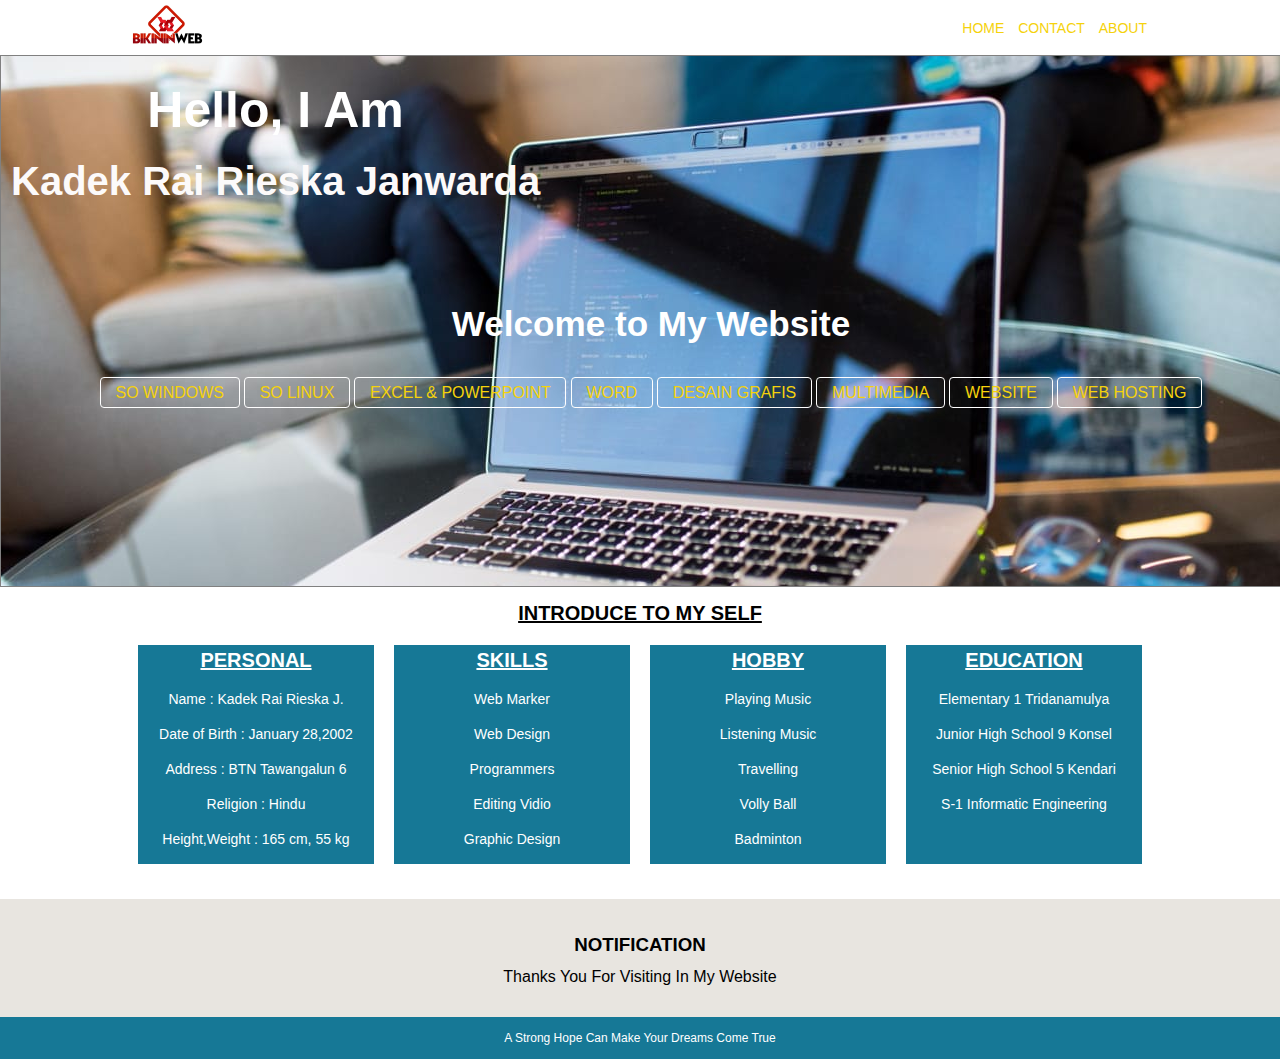
<file: index.html>
<!DOCTYPE html>
<!-- saved from url=(0116)file:///C:/Users/icpc/Downloads/Compressed/Praktikum-web-HTML-CSS--master/Praktikum-web-HTML-CSS--master/index.html# -->
<html lang="en"><head><meta http-equiv="Content-Type" content="text/html; charset=UTF-8">
    <meta charset="UTF-8">
    <meta name="viewport" content="width=device-width, initial-scale=1.0">
    <meta http-equiv="X-UA-Compatible" content="ie=edge">
    <title>Praktikum Aplikasi Komputer 2019</title>
<link rel="stylesheet" href="style.css">
</head>

<body>

    <!-- Navbar -->
    <div class="navbar-container">
        <div class="navbar-body">
            <img src="logo.jpeg" alt="" class="navbar-brand" width="80">
            <ul class="navbar-menu">
                <a href="./Praktikum Aplikasi Komputer 2019_files/Praktikum Aplikasi Komputer 2019.html"></a>
                    <li class="navbar-item navbar-links">Home</li>
                </a>
                <a href="contact.html">
                    <li class="navbar-item navbar-links">Contact</li>
                </a>
                <li class="navbar-item navbar-links">About</li>
            </ul>
        </div>
    </div>

    <!-- Banner -->
    <div class="banner-container">
        <div class="banner-body">
            <div class="banner-color">
                <div class="banner-title">
                    <h1>Hello, I Am</h1>
                    <h2>Kadek Rai Rieska Janwarda</h2>
                </div>
                <div class="Service-h3">
                <h3>Welcome to My Website</h3>
                </div>
                <div class="Service-span">
                    <a href="SO Windows.html">
                            <span><li class="navbar-item navbar-links">SO Windows</li></span>
                    </a>
            
            <a href="SO Linux.html">
                <span><li class="navbar-item navbar-links">SO Linux</li></span>
            </a>
                
            <a href="Excel & PowerPoint.html">
                <span><li class="navbar-item navbar-links">Excel & PowerPoint</li></span>
            </a>

            <a href="Word.html">
                <span><li class="navbar-item navbar-links">Word</li></span>
            </a>

            <a href="desaingrafis.html">
                <span><li class="navbar-item navbar-links">Desain Grafis</li></span>
            </a>

            <a href="multimedia.html">
                <span><li class="navbar-item navbar-links">Multimedia</li></span>
            </a>

            <a href="website.html">
                <span><li class="navbar-item navbar-links">Website</li></span>
            </a>

            <a href="web hosting.html">
                <span><li class="navbar-item navbar-links">Web Hosting</li></span>
            </a>

                </div>
            </div>
        </div>
    </div>

    <!-- Our Service -->
    <section class="service-container">
        <p style="font-size:20px; text-transform: uppercase; padding:0px; margin:0px"><b><u>Introduce To My Self</u></b></p>
        <div class="service-body">
            <div class="service-box">
                <h3 class="title"><u>Personal</u></h3>
                <p>Name : Kadek Rai Rieska J.</p>
                <p>Date of Birth : January 28,2002 </p>
                <p>Address : BTN Tawangalun 6</p>
                <p>Religion : Hindu</p>
                <p>Height,Weight : 165 cm, 55 kg</p>
            </div>
            <div class="service-box">
                <h3 class="title"><u>Skills</u></h3>
                <p>Web Marker</p>
                <p>Web Design</p>
                <p>Programmers</p>
                <p>Editing Vidio</p>
                <p>Graphic Design</p>
            </div>
            <div class="service-box">
                <h3 class="title"><u>Hobby</u></h3>
                <p>Playing Music</p>
                <p>Listening Music</p>
                <p>Travelling</p>
                <p>Volly Ball</p>
                <p>Badminton</p>
            </div>
            <div class="service-box">
                <h3 class="title"><u>Education</u></h3>
                <p>Elementary 1 Tridanamulya</p>
                <p>Junior High School 9 Konsel</p>
                <p>Senior High School 5 Kendari</p>
                <p>S-1 Informatic Engineering</p>
            </div>
        </div>
    </section>

    <!-- Footer -->
    <div class="footer-container">
        <div class="footer-body">
            <div class="footer-info">
                <h3 style="text-transform: uppercase; margin-bottom: 12px;">Notification</h3>
                <p style="margin:0; padding:0;">Thanks You For Visiting In My Website</p>
        </div>
    </div>
    <div class="footer-container end">
        A Strong Hope Can Make Your Dreams Come True
    </div>
    <!-- <span>TEsting</span> -->



</body></html>
</file>
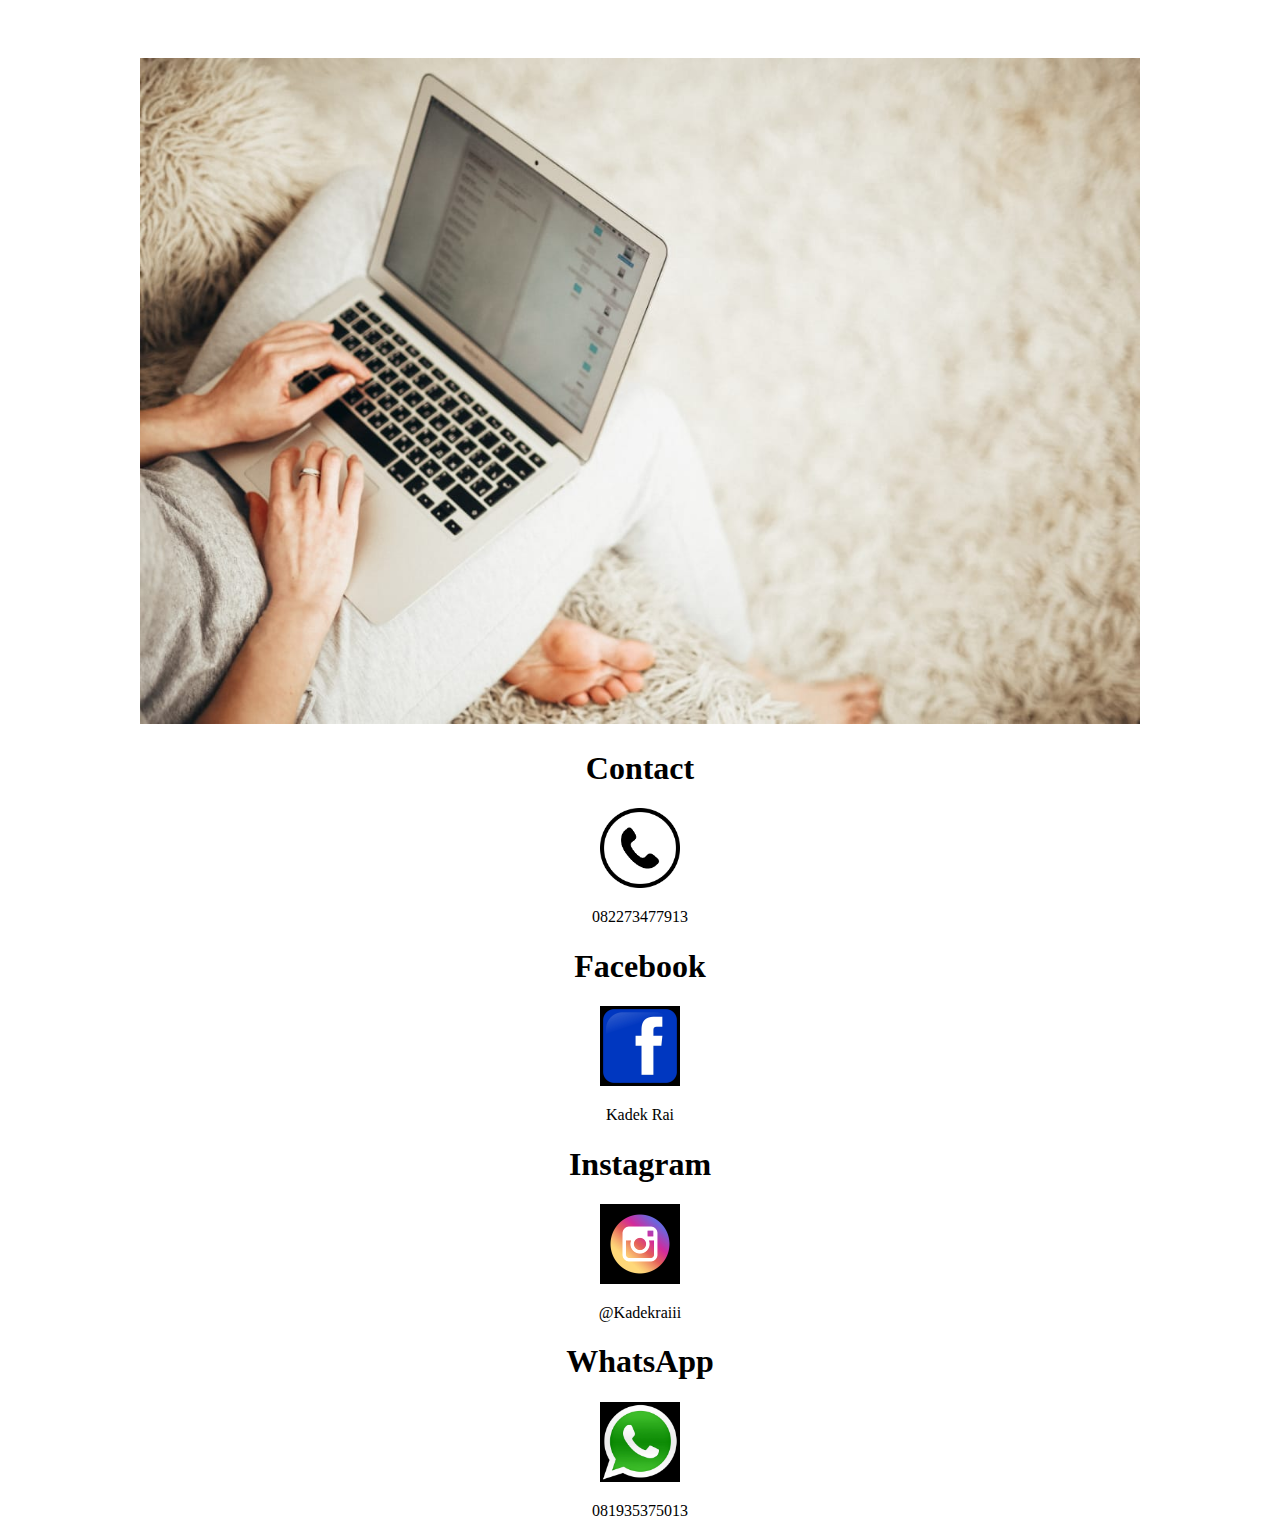
<file: contact.html>
<!DOCTYPE html>
<html lang="en">

<head>
    <meta charset="UTF-8">
    <meta name="viewport" content="width=device-width, initial-scale=1.0">
    <meta http-equiv="X-UA-Compatible" content="ie=edge">
    <title>Document</title>
</head>

<body style="text-align: center; padding-top:50px">
    <img src="belakang.jpeg"" class="navbar-brand" width="1000px">
    <h1>Contact</h1>
    <img src="contact-png-icon-0.jpg"" class="navbar-brand" width="80">
    <p>082273477913</p>
    <h1>Facebook</h1>
    <img src="facebook.jpeg" alt="" class="navbar-brand" width="80">
    <p>Kadek Rai</p>
    <h1>Instagram</h1>
    <img src="instalogo.jpeg" alt="" class="navbar-brand" width="80">
    <p>@Kadekraiii</p>
    <h1>WhatsApp</h1>
    <img src="whatsapp.jpeg" alt="" class="navbar-brand" width="80">
    <p>081935375013</p>
</body>

</html>
</file>
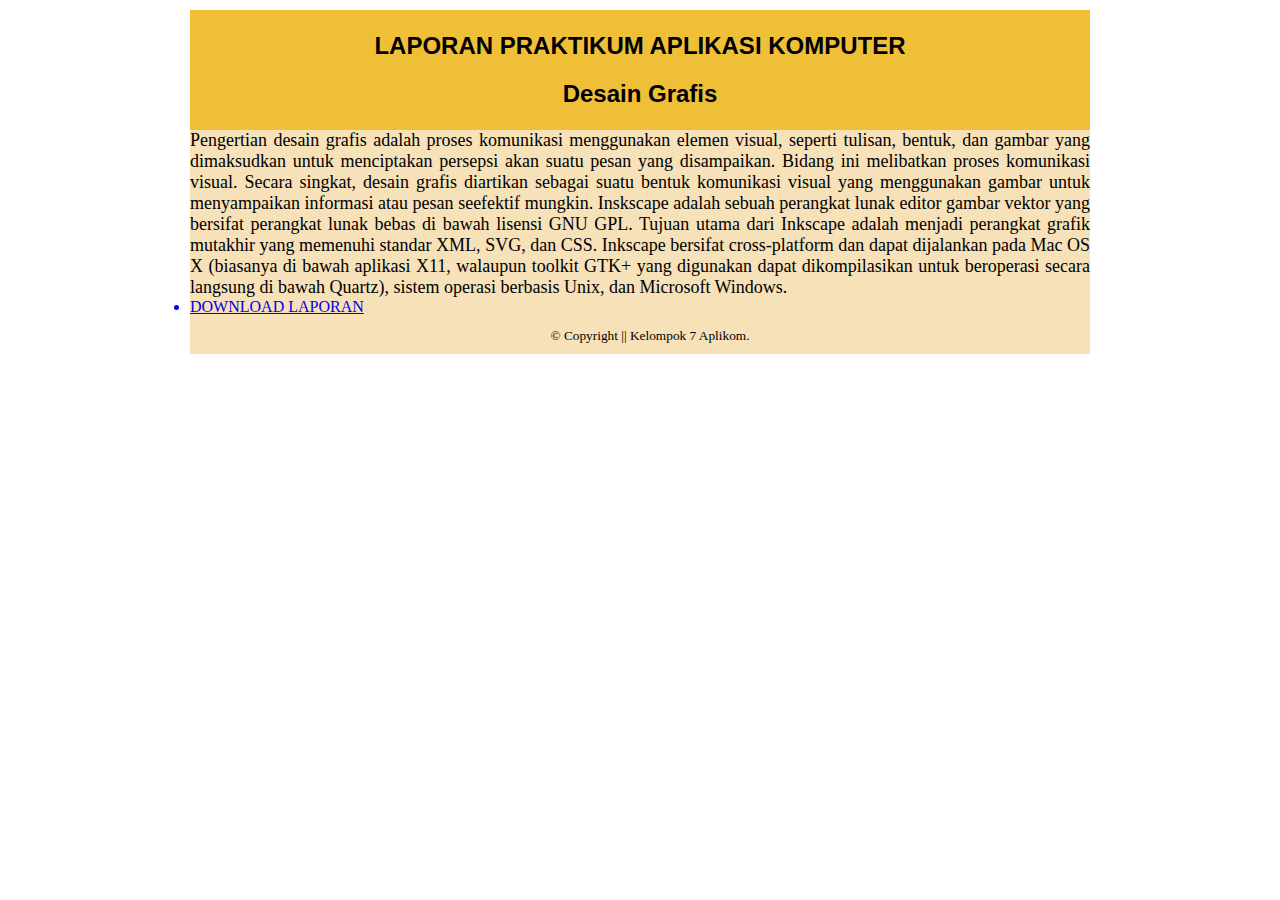
<file: desaingrafis.html>
<!DOCTYPE html>
<html>
<head>
    <title>Responsi Website</title>
    <link rel="stylesheet" type="text/css" href="SO Windows.css">
</head>
<body>
    <div class="wrap">
        <div class="header">
            <center><h2>LAPORAN PRAKTIKUM APLIKASI KOMPUTER</h2></center>        
            <center><h2>Desain Grafis</h2></center>
    </div>
        <div class="rai">	
           <div class="font"<p>Pengertian desain grafis adalah proses komunikasi menggunakan elemen visual, seperti tulisan, bentuk, dan gambar yang dimaksudkan untuk menciptakan persepsi akan suatu pesan yang disampaikan. Bidang ini melibatkan proses komunikasi visual. Secara singkat, desain grafis diartikan sebagai suatu bentuk komunikasi visual yang menggunakan gambar untuk menyampaikan informasi atau pesan seefektif mungkin.
                Inskscape adalah sebuah perangkat lunak editor gambar vektor yang bersifat perangkat lunak bebas di bawah lisensi GNU GPL. Tujuan utama dari Inkscape adalah menjadi perangkat grafik mutakhir yang memenuhi standar XML, SVG, dan CSS. Inkscape bersifat cross-platform dan dapat dijalankan pada Mac OS X (biasanya di bawah aplikasi X11, walaupun toolkit GTK+ yang digunakan dapat dikompilasikan untuk beroperasi secara langsung di bawah Quartz), sistem operasi berbasis Unix, dan Microsoft Windows. 
                
           </p1>
        </div>
           
    </div>	
    <a href="https://drive.google.com/open?id=1yJPKRQkki7Ssg8uXDm3KmHmmb85GBxIm">
        <span><li class="navbar-item navbar-links">DOWNLOAD LAPORAN</li></span>
    </a>
       
        
        <div class="clear"></div>
        <div class="footer">
                <center><small>&copy; Copyright || Kelompok 7 Aplikom.</small></center>
        </div>
    </div>
</body>
</html>
</file>
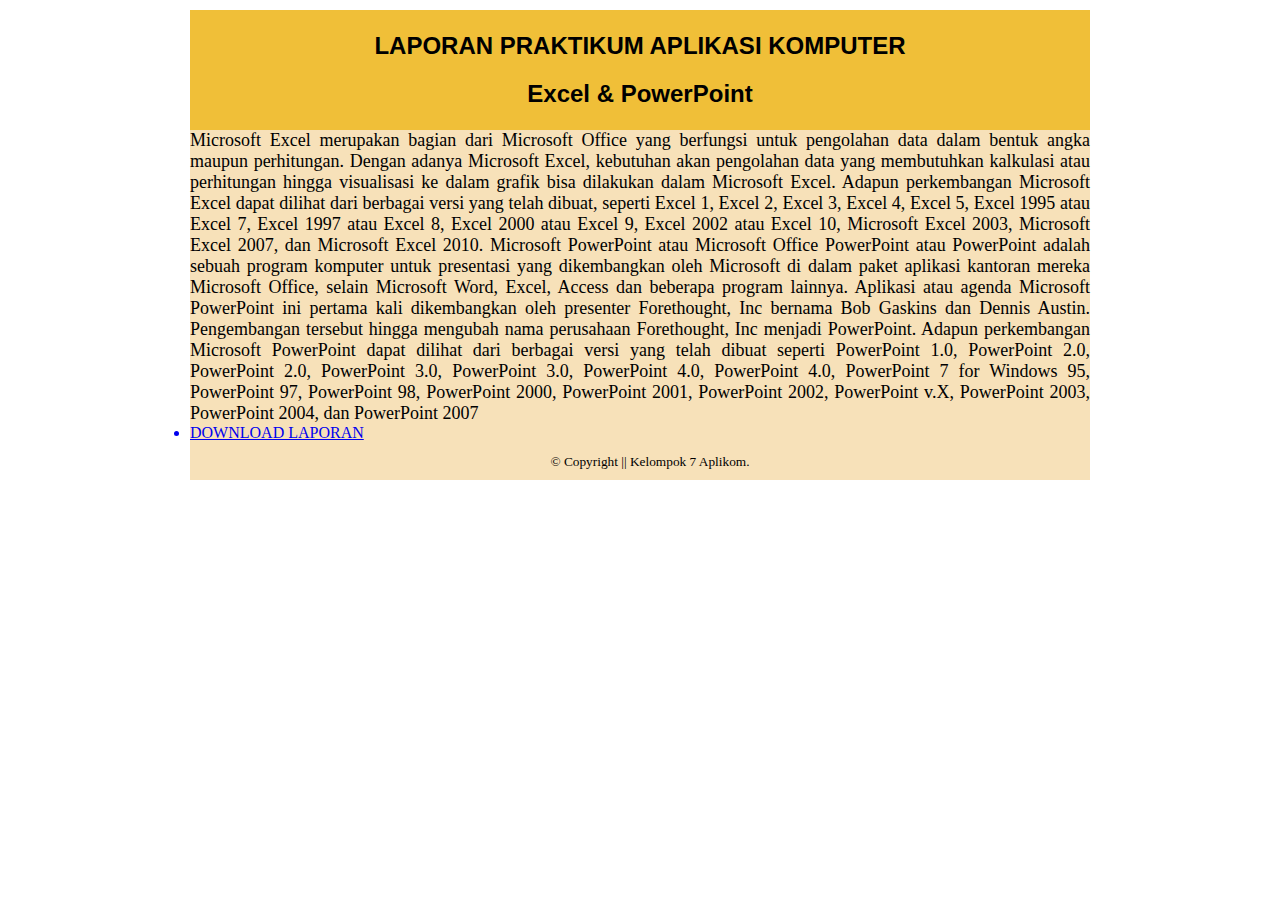
<file: Excel & PowerPoint.html>
<!DOCTYPE html>
<html>
<head>
    <title>Responsi Website</title>
    <link rel="stylesheet" type="text/css" href="SO Windows.css">
</head>
<body>
    <div class="wrap">
        <div class="header">
            <center><h2>LAPORAN PRAKTIKUM APLIKASI KOMPUTER</h2></center>        
            <center><h2>Excel & PowerPoint</h2></center>
    </div>
        <div class="rai">	
           <div class="font"<p>Microsoft Excel merupakan bagian dari Microsoft Office yang berfungsi untuk pengolahan data dalam bentuk angka maupun perhitungan. Dengan adanya Microsoft Excel, kebutuhan akan pengolahan data yang membutuhkan kalkulasi atau perhitungan hingga visualisasi ke dalam grafik bisa dilakukan dalam Microsoft Excel. Adapun perkembangan Microsoft Excel dapat dilihat dari berbagai versi yang telah dibuat, seperti Excel 1, Excel 2, Excel 3, Excel 4, Excel 5, Excel 1995 atau Excel 7, Excel 1997 atau Excel 8, Excel 2000 atau Excel 9, Excel 2002 atau Excel 10, Microsoft Excel 2003, Microsoft Excel 2007, dan Microsoft Excel 2010.
                Microsoft PowerPoint atau Microsoft Office PowerPoint atau PowerPoint adalah sebuah program komputer untuk presentasi yang dikembangkan oleh Microsoft di dalam paket aplikasi kantoran mereka Microsoft Office, selain Microsoft Word, Excel, Access dan beberapa program lainnya. Aplikasi atau agenda Microsoft PowerPoint ini pertama kali dikembangkan oleh presenter Forethought, Inc bernama Bob Gaskins dan Dennis Austin. Pengembangan tersebut hingga mengubah nama perusahaan Forethought, Inc menjadi PowerPoint. Adapun perkembangan Microsoft PowerPoint dapat dilihat dari berbagai versi yang telah dibuat seperti PowerPoint 1.0, PowerPoint 2.0, PowerPoint 2.0, PowerPoint 3.0, PowerPoint 3.0, PowerPoint 4.0, PowerPoint 4.0, PowerPoint 7 for Windows 95, PowerPoint 97, PowerPoint 98, PowerPoint 2000, PowerPoint 2001, PowerPoint 2002, PowerPoint v.X, PowerPoint 2003, PowerPoint 2004, dan PowerPoint 2007

           </p1>
        </div>
           
    </div>	
    <a href="https://drive.google.com/open?id=1WfZYQJUCVgZbwGVj9xqLRB8S4WjCoz8B">
        <span><li class="navbar-item navbar-links">DOWNLOAD LAPORAN</li></span>
    </a>
       
        
        <div class="clear"></div>
        <div class="footer">
                <center><small>&copy; Copyright || Kelompok 7 Aplikom.</small></center>
        </div>
    </div>
</body>
</html>
</file>
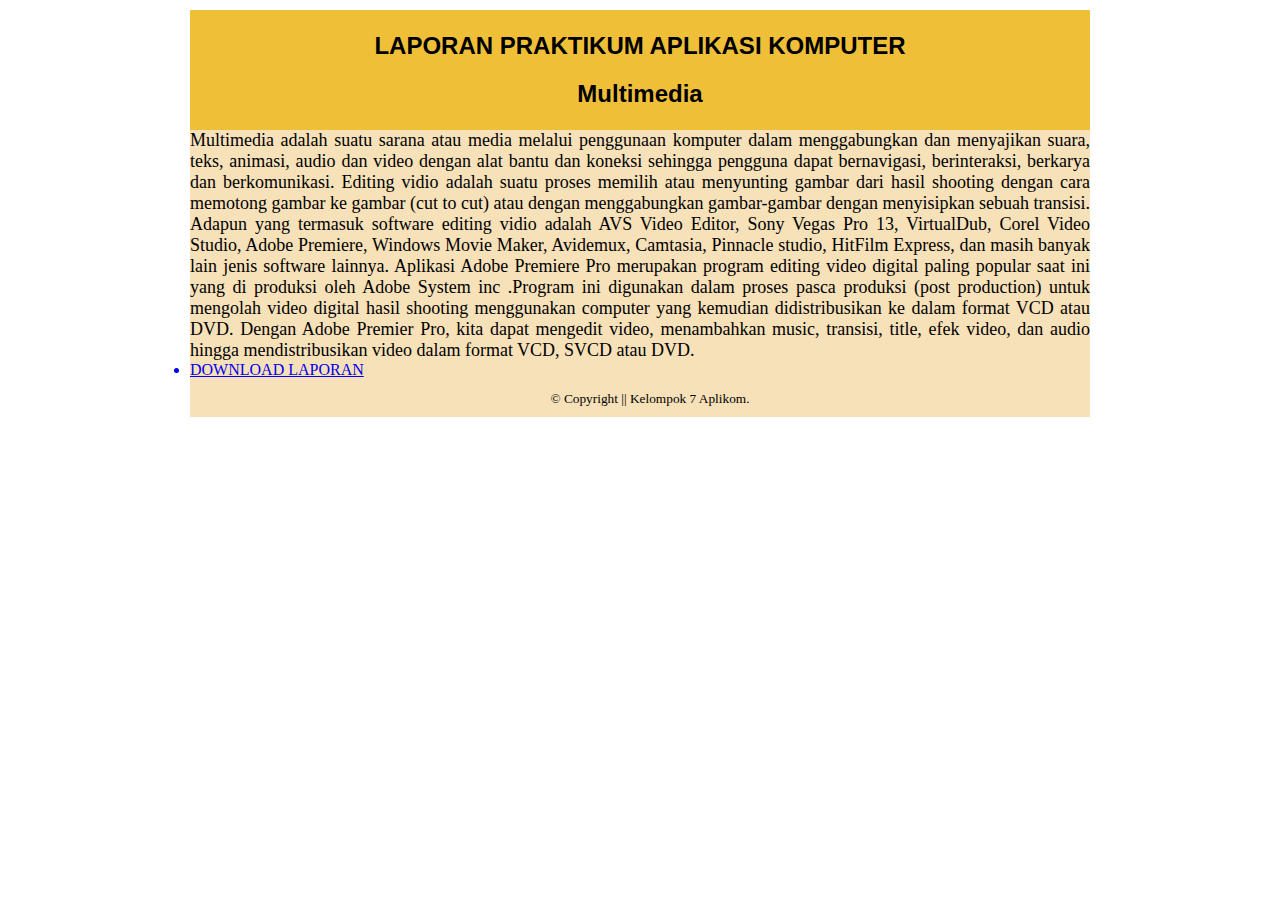
<file: multimedia.html>
<!DOCTYPE html>
<html>
<head>
    <title>Responsi Website</title>
    <link rel="stylesheet" type="text/css" href="SO Windows.css">
</head>
<body>
    <div class="wrap">
        <div class="header">
            <center><h2>LAPORAN PRAKTIKUM APLIKASI KOMPUTER</h2></center>        
            <center><h2>Multimedia</h2></center>
    </div>
        <div class="rai">	
           <div class="font"<p>Multimedia adalah suatu sarana atau media melalui penggunaan komputer dalam menggabungkan dan menyajikan suara, teks, animasi, audio dan video dengan alat bantu dan koneksi sehingga pengguna dapat bernavigasi, berinteraksi, berkarya dan berkomunikasi. Editing vidio adalah suatu proses memilih atau menyunting gambar dari hasil shooting dengan cara memotong gambar ke gambar (cut to cut) atau dengan menggabungkan gambar-gambar dengan menyisipkan sebuah transisi. Adapun yang termasuk software editing vidio adalah AVS Video Editor, Sony Vegas Pro 13, VirtualDub, Corel Video Studio, Adobe Premiere, Windows Movie Maker, Avidemux, Camtasia, Pinnacle studio, HitFilm Express, dan masih banyak lain jenis software lainnya. 
                Aplikasi Adobe Premiere Pro merupakan program editing video digital paling popular saat ini yang di produksi oleh Adobe System inc .Program ini digunakan dalam proses pasca produksi (post production) untuk mengolah video digital hasil shooting menggunakan computer yang kemudian didistribusikan ke dalam format VCD atau DVD. Dengan Adobe Premier Pro, kita dapat mengedit video, menambahkan music, transisi, title, efek video, dan audio hingga mendistribusikan video dalam format VCD, SVCD atau DVD.
                
                
           </p1>
        </div>
           
    </div>	
    <a href="https://drive.google.com/open?id=18sEiUeAO2yujA6poSDZonR_wbbUqxsXE">
        <span><li class="navbar-item navbar-links">DOWNLOAD LAPORAN</li></span>
    </a>
       
        
        <div class="clear"></div>
        <div class="footer">
                <center><small>&copy; Copyright || Kelompok 7 Aplikom.</small></center>
        </div>
    </div>
</body>
</html>
</file>
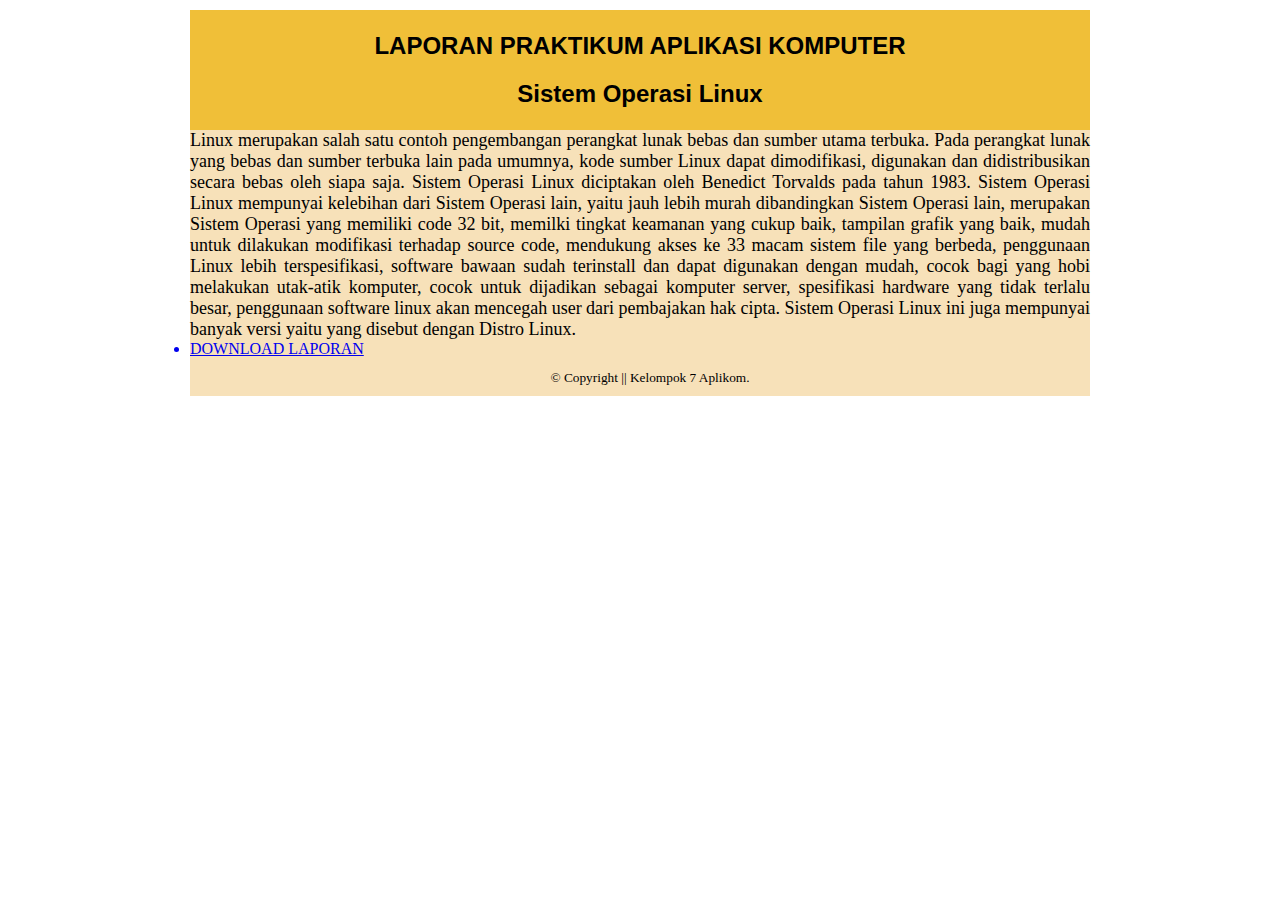
<file: SO Linux copy.html>
<!DOCTYPE html>
<html>
<head>
    <title>Responsi Website</title>
    <link rel="stylesheet" type="text/css" href="SO Windows.css">
</head>
<body>
    <div class="wrap">
        <div class="header">
            <center><h2>LAPORAN PRAKTIKUM APLIKASI KOMPUTER</h2></center>        
            <center><h2>Sistem Operasi Linux</h2></center>
    </div>
        <div class="rai">	
           <div class="font"<p>Linux merupakan salah satu contoh pengembangan perangkat lunak bebas dan sumber utama terbuka. Pada perangkat lunak yang bebas dan sumber terbuka lain pada umumnya, kode sumber Linux dapat dimodifikasi, digunakan dan didistribusikan secara bebas oleh siapa saja. Sistem Operasi Linux diciptakan oleh Benedict Torvalds pada tahun 1983. Sistem Operasi Linux mempunyai kelebihan dari Sistem Operasi lain, yaitu jauh lebih murah dibandingkan Sistem Operasi lain, merupakan Sistem Operasi yang memiliki code 32 bit, memilki tingkat keamanan yang cukup baik, tampilan grafik yang baik, mudah untuk dilakukan modifikasi terhadap source code, mendukung akses ke 33 macam sistem file yang berbeda, penggunaan Linux lebih terspesifikasi, software bawaan sudah terinstall dan dapat digunakan dengan mudah, cocok bagi yang hobi melakukan utak-atik komputer, cocok untuk dijadikan sebagai komputer server, spesifikasi hardware yang tidak terlalu besar, penggunaan software linux akan mencegah user dari pembajakan hak cipta. Sistem Operasi Linux ini juga mempunyai banyak versi yaitu yang disebut dengan Distro Linux.
           </p1></div>
           
    </div>	
    <a href="https://drive.google.com/open?id=11E8OG_5wx_UvjPUaf2MH5mFEZwg8ZXOf">
        <span><li class="navbar-item navbar-links">DOWNLOAD LAPORAN</li></span>
    </a>
       
        
        <div class="clear"></div>
        <div class="footer">
                <center><small>&copy; Copyright || Kelompok 7 Aplikom.</small></center>
        </div>
    </div>
</body>
</html>
</file>
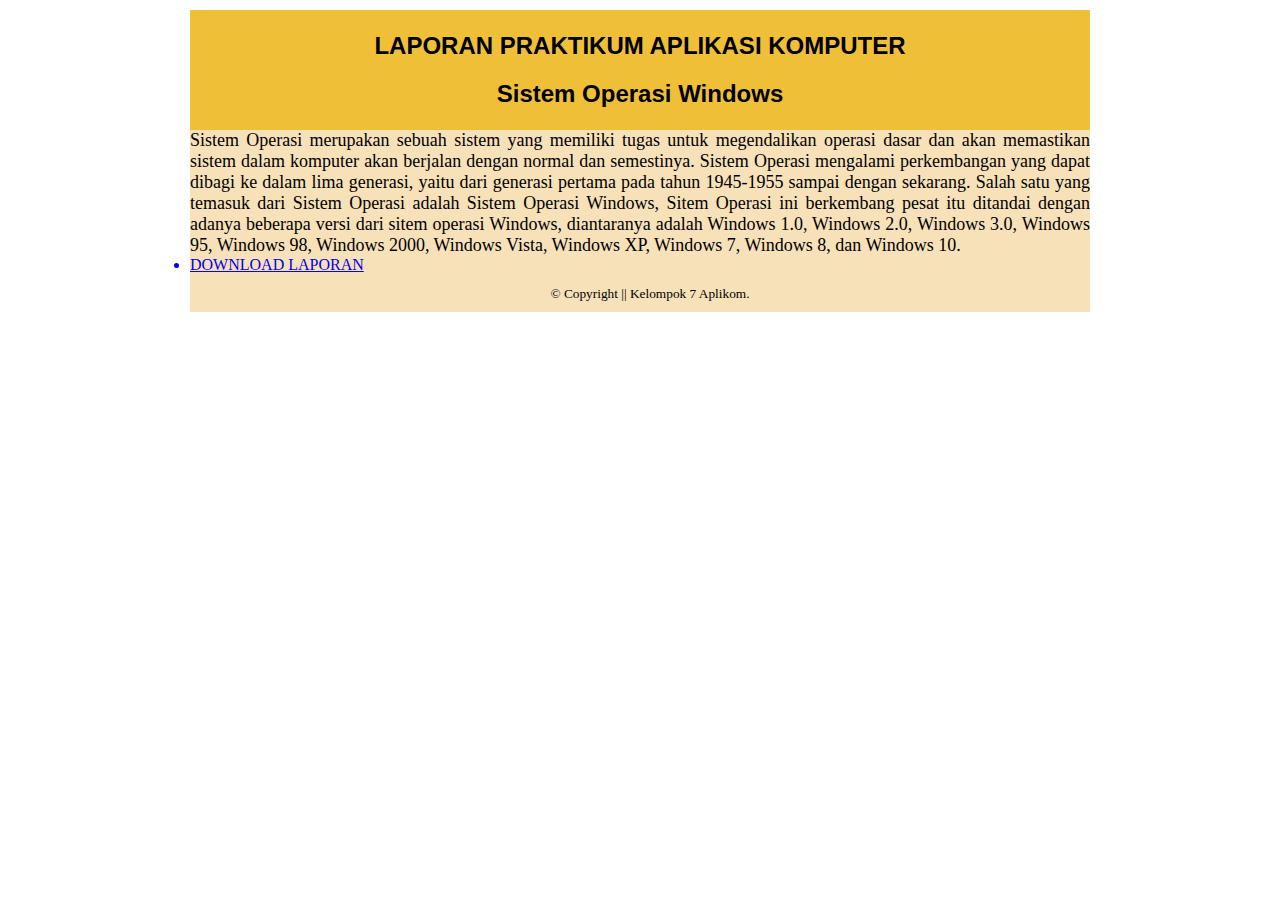
<file: SO Windows.html>
<!DOCTYPE html>
<html>
<head>
    <title>Responsi Website</title>
    <link rel="stylesheet" type="text/css" href="SO Windows.css">
</head>
<body>
    <div class="wrap">
        <div class="header">
            <center><h2>LAPORAN PRAKTIKUM APLIKASI KOMPUTER</h2></center>        
            <center><h2>Sistem Operasi Windows</h2></center>
    </div>
        <div class="rai">	
           <div class="font"<p>Sistem Operasi merupakan sebuah sistem yang memiliki tugas untuk megendalikan operasi dasar dan akan memastikan sistem dalam komputer akan berjalan dengan normal dan semestinya. Sistem Operasi mengalami perkembangan yang dapat dibagi ke dalam lima generasi, yaitu dari generasi pertama pada tahun 1945-1955 sampai dengan sekarang.
                Salah satu yang temasuk dari Sistem Operasi adalah Sistem Operasi Windows, Sitem Operasi ini berkembang pesat itu ditandai dengan adanya beberapa versi dari sitem operasi Windows, diantaranya adalah Windows 1.0, Windows 2.0, Windows 3.0, Windows 95, Windows 98, Windows 2000, Windows Vista, Windows XP, Windows 7, Windows 8, dan Windows 10.
           </p1></div>
           
    </div>	
    <a href="https://drive.google.com/open?id=1fQvKxfadpAOMkhuKdJ7238Kzw-2vxx3e">
    <span><li class="navbar-item navbar-links">DOWNLOAD LAPORAN</li></span>
    </a>
       
        
        <div class="clear"></div>
        <div class="footer">
                <center><small>&copy; Copyright || Kelompok 7 Aplikom.</small></center>
        </div>
    </div>
</body>
</html>
</file>
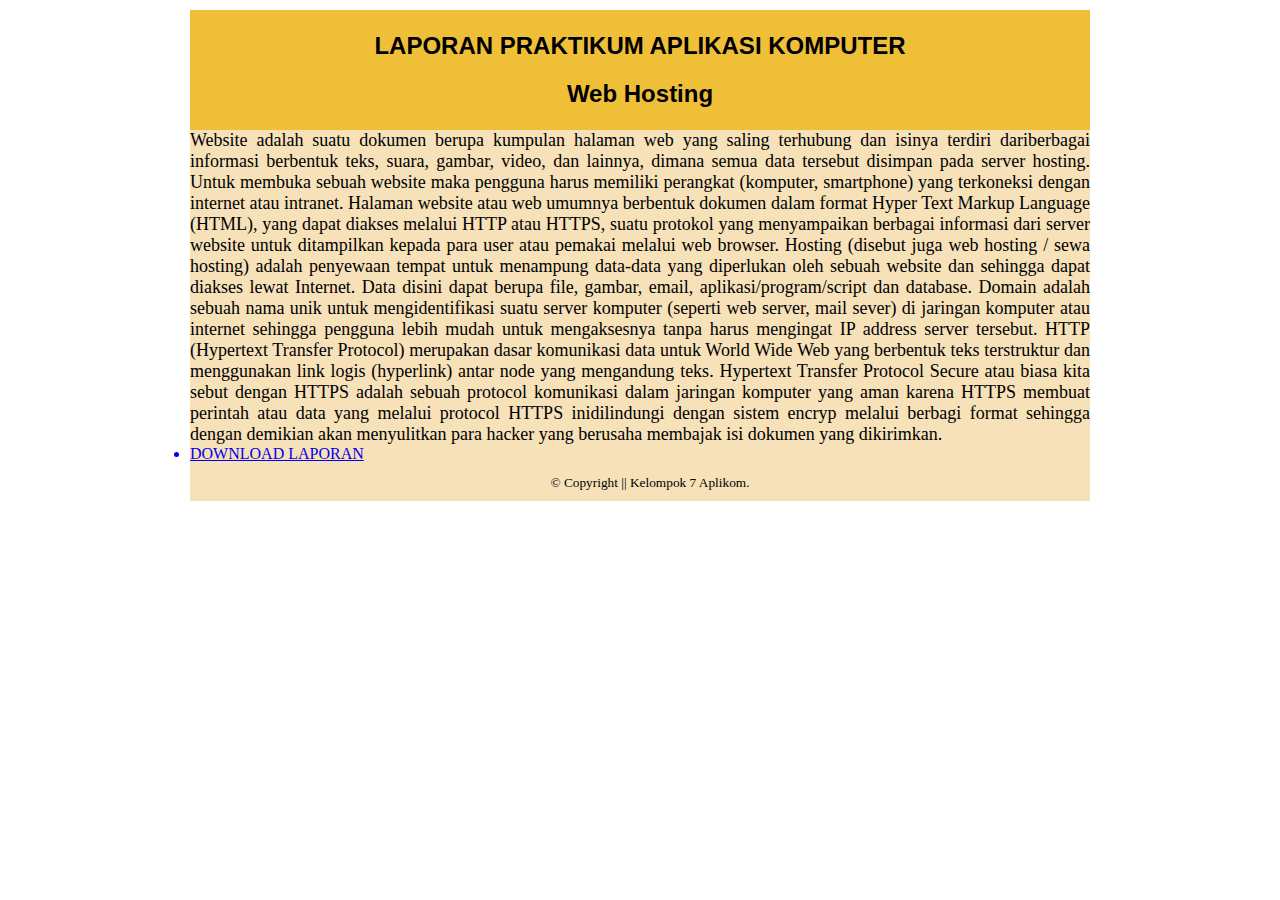
<file: web hosting.html>
<!DOCTYPE html>
<html>
<head>
    <title>Responsi Website</title>
    <link rel="stylesheet" type="text/css" href="SO Windows.css">
</head>
<body>
    <div class="wrap">
        <div class="header">
            <center><h2>LAPORAN PRAKTIKUM APLIKASI KOMPUTER</h2></center>        
            <center><h2>Web Hosting</h2></center>
    </div>
        <div class="rai">	
           <div class="font"<p>Website adalah suatu dokumen berupa kumpulan halaman web yang saling terhubung dan isinya terdiri dariberbagai informasi berbentuk teks, suara, gambar, video, dan lainnya, dimana semua data tersebut disimpan pada server hosting. Untuk membuka sebuah website maka pengguna harus memiliki perangkat (komputer, smartphone) yang terkoneksi dengan internet atau intranet. Halaman website atau web umumnya berbentuk dokumen dalam format Hyper Text Markup Language (HTML), yang dapat diakses melalui HTTP atau HTTPS, suatu protokol yang menyampaikan berbagai informasi dari server website untuk ditampilkan kepada para user atau pemakai melalui web browser.
                Hosting (disebut juga web hosting / sewa hosting) adalah penyewaan tempat untuk menampung data-data yang diperlukan oleh sebuah website dan sehingga dapat diakses lewat Internet. Data disini dapat berupa file, gambar, email, aplikasi/program/script dan database. 
                Domain adalah sebuah nama unik untuk mengidentifikasi suatu server komputer (seperti web server, mail sever) di jaringan komputer atau internet sehingga pengguna lebih mudah untuk mengaksesnya tanpa harus mengingat IP address server tersebut. 
                HTTP (Hypertext Transfer Protocol) merupakan dasar komunikasi data untuk World Wide Web yang berbentuk teks terstruktur dan menggunakan link logis (hyperlink) antar node yang mengandung teks.
                Hypertext Transfer Protocol Secure atau biasa kita sebut dengan HTTPS adalah sebuah protocol komunikasi dalam jaringan komputer yang aman karena HTTPS membuat perintah atau data yang melalui protocol HTTPS inidilindungi dengan sistem encryp melalui berbagi format sehingga dengan demikian akan menyulitkan para hacker yang berusaha membajak isi dokumen yang dikirimkan.
                
           </p1></div>
           
    </div>	
    <a href="https://drive.google.com/open?id=11-hGqmhn9py7Q_Ws9QI6nMvfexTeCj5k">
        <span><li class="navbar-item navbar-links">DOWNLOAD LAPORAN</li></span>
    </a>
       
        
        <div class="clear"></div>
        <div class="footer">
                <center><small>&copy; Copyright || Kelompok 7 Aplikom.</small></center>
        </div>
    </div>
</body>
</html>
</file>
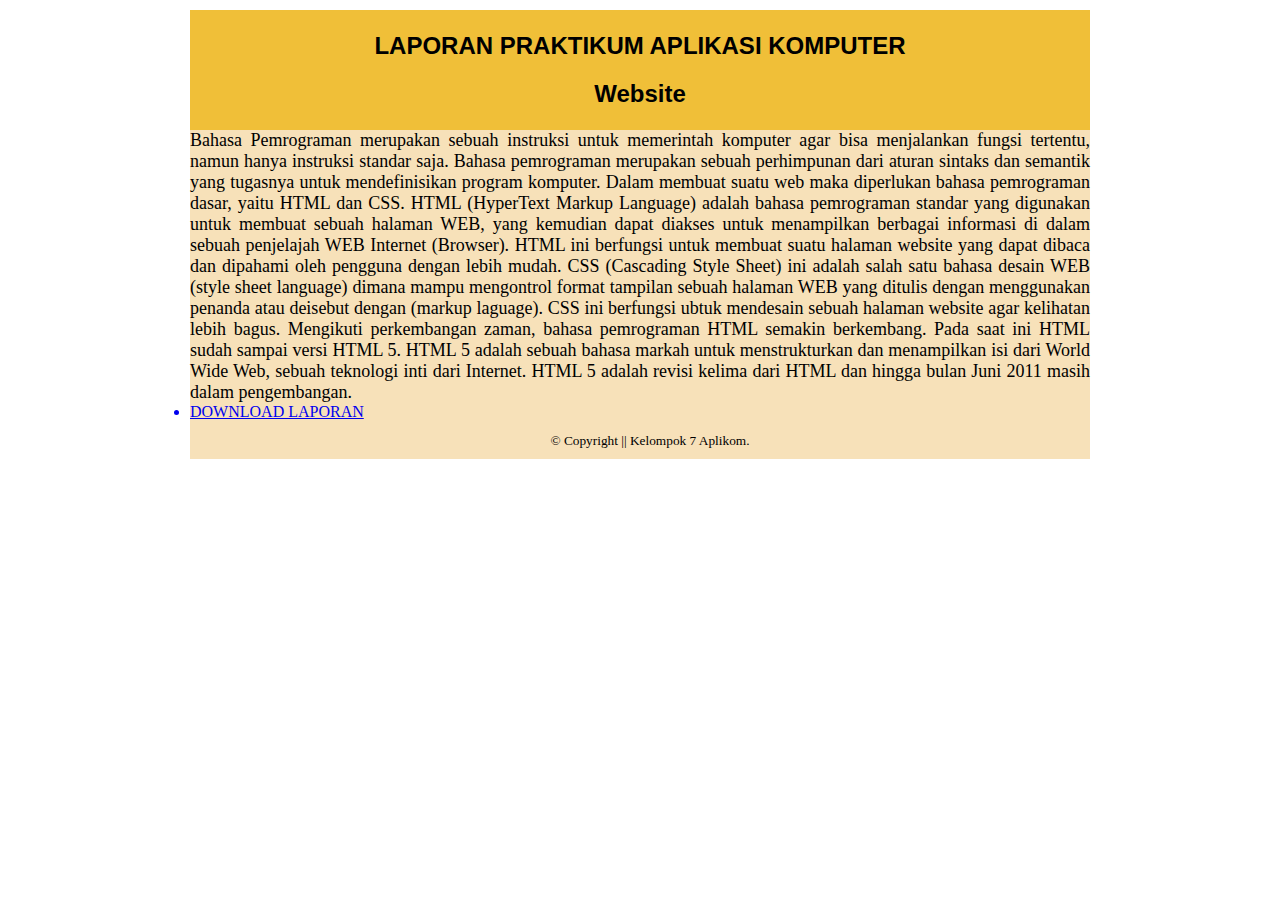
<file: website.html>
<!DOCTYPE html>
<html>
<head>
    <title>Responsi Website</title>
    <link rel="stylesheet" type="text/css" href="SO Windows.css">
</head>
<body>
    <div class="wrap">
        <div class="header">
            <center><h2>LAPORAN PRAKTIKUM APLIKASI KOMPUTER</h2></center>        
            <center><h2>Website</h2></center>
    </div>
        <div class="rai">	
           <div class="font"<p>Bahasa Pemrograman merupakan sebuah instruksi untuk memerintah komputer agar bisa menjalankan fungsi tertentu, namun hanya instruksi standar saja. Bahasa pemrograman merupakan sebuah perhimpunan dari aturan sintaks dan semantik yang tugasnya untuk mendefinisikan program komputer. Dalam membuat suatu web maka diperlukan bahasa pemrograman dasar, yaitu HTML dan CSS.
                HTML (HyperText Markup Language) adalah bahasa pemrograman standar yang digunakan untuk membuat sebuah halaman WEB, yang kemudian dapat diakses untuk menampilkan berbagai informasi di dalam sebuah penjelajah WEB Internet (Browser). HTML ini berfungsi untuk membuat suatu halaman website yang dapat dibaca dan dipahami oleh pengguna dengan lebih mudah.
                CSS (Cascading Style Sheet) ini adalah salah satu bahasa desain WEB (style sheet language) dimana mampu mengontrol format tampilan sebuah halaman WEB yang ditulis dengan menggunakan penanda atau deisebut dengan (markup laguage). CSS ini berfungsi ubtuk mendesain sebuah halaman website agar kelihatan lebih bagus.
                Mengikuti perkembangan zaman, bahasa pemrograman HTML semakin berkembang. Pada saat ini HTML sudah sampai versi HTML 5. HTML 5 adalah sebuah bahasa markah untuk menstrukturkan dan menampilkan isi dari World Wide Web, sebuah teknologi inti dari Internet. HTML 5 adalah revisi kelima dari HTML dan hingga bulan Juni 2011 masih dalam pengembangan.
                
           </p1></div>
           
    </div>	
    <a href="https://drive.google.com/open?id=1NhAesBVtDO6p6RdAIozxq_Llr_LT1uoa">
        <span><li class="navbar-item navbar-links">DOWNLOAD LAPORAN</li></span>
    </a>
       
        
        <div class="clear"></div>
        <div class="footer">
                <center><small>&copy; Copyright || Kelompok 7 Aplikom.</small></center>
        </div>
    </div>
</body>
</html>
</file>
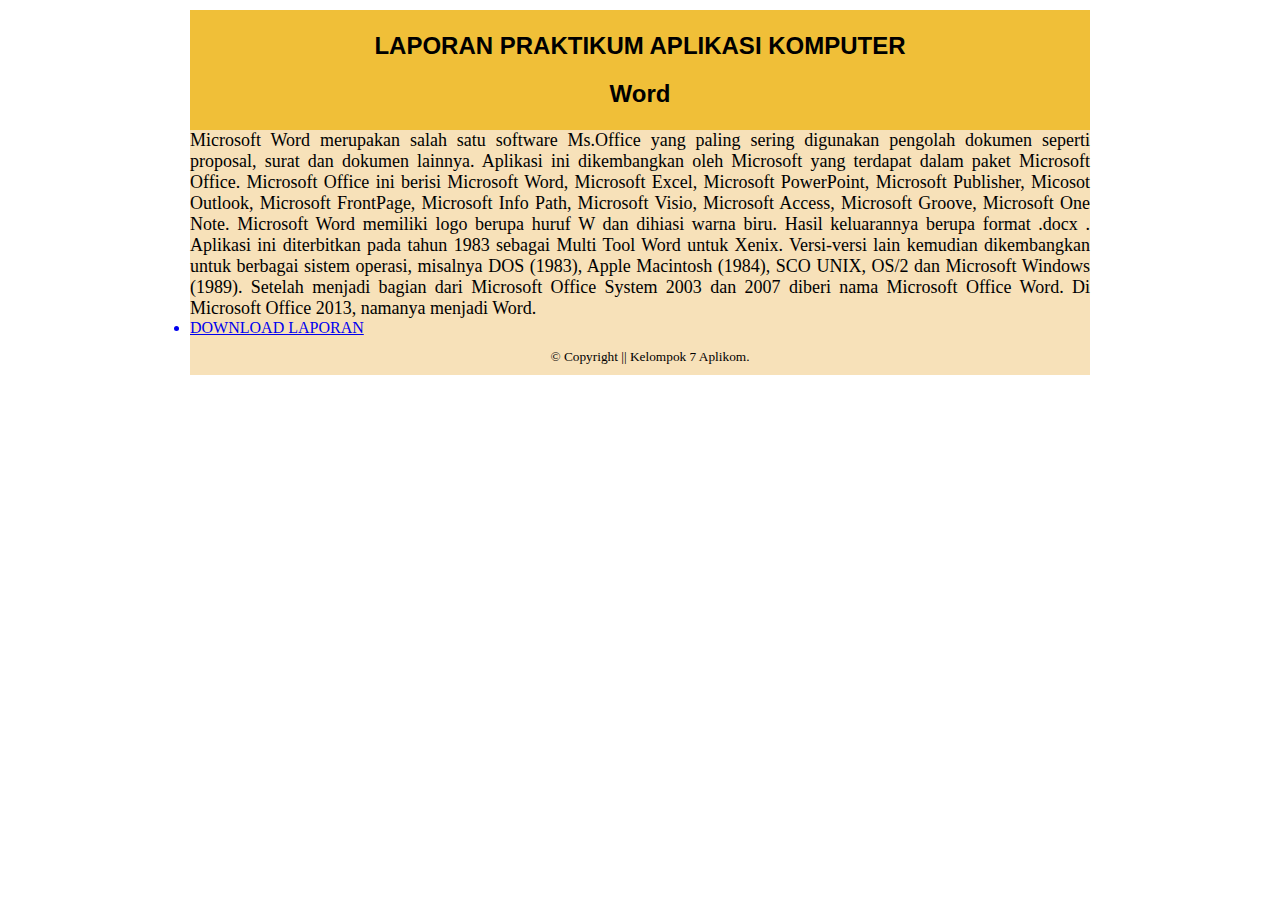
<file: Word.html>
<!DOCTYPE html>
<html>
<head>
    <title>Responsi Website</title>
    <link rel="stylesheet" type="text/css" href="SO Windows.css">
</head>
<body>
    <div class="wrap">
        <div class="header">
            <center><h2>LAPORAN PRAKTIKUM APLIKASI KOMPUTER</h2></center>        
            <center><h2>Word</h2></center>
    </div>
        <div class="rai">	
           <div class="font"<p>Microsoft Word merupakan salah satu software Ms.Office yang paling sering digunakan pengolah dokumen seperti proposal, surat dan dokumen lainnya. Aplikasi ini dikembangkan oleh Microsoft yang terdapat dalam paket Microsoft Office. Microsoft Office ini berisi Microsoft Word, Microsoft Excel, Microsoft PowerPoint, Microsoft Publisher, Micosot Outlook, Microsoft FrontPage, Microsoft Info Path, Microsoft Visio, Microsoft Access, Microsoft Groove, Microsoft One Note.
                Microsoft Word memiliki logo berupa huruf W dan dihiasi warna biru. Hasil keluarannya berupa format .docx . Aplikasi ini diterbitkan pada tahun 1983 sebagai Multi Tool Word untuk Xenix. Versi-versi lain kemudian dikembangkan untuk berbagai sistem operasi, misalnya DOS (1983), Apple Macintosh (1984), SCO UNIX, OS/2 dan Microsoft Windows (1989). Setelah menjadi bagian dari Microsoft Office System 2003 dan 2007 diberi nama Microsoft Office Word. Di Microsoft Office 2013, namanya menjadi Word.
                

           </p1>
        </div>
           
    </div>	
    <a href="https://drive.google.com/open?id=1jrqK_nDygzc1Wn0f2nYvMMHP4heKmXoy">
        <span><li class="navbar-item navbar-links">DOWNLOAD LAPORAN</li></span>
    </a>
       
        
        <div class="clear"></div>
        <div class="footer">
                <center><small>&copy; Copyright || Kelompok 7 Aplikom.</small></center>
        </div>
    </div>
</body>
</html>
</file>
<file: style.css>
a {
    text-decoration: none;
    color: black;
}

h1,
h2,
h3,
h4,
h5,
h6 {
    margin: 0;
    padding: 0;
}

body {
    margin: 0;
    padding: 0;
    font-family: 'Public sans', sans-serif;
}

/* Navbar */

.navbar-container {
    width: 100%;
    box-shadow: 5px 10px #888888 v;
}

.navbar-body,
.service-body {
    margin: auto;
    width: 80%;
    background-color: white;
    padding: 0,5em;
}

.navbar-menu {
    font-size: 14px;
    float: right;
    margin: 15;
    list-style: none;
    padding: 6px 0;
}

.navbar-item {
    text-transform: uppercase;
    cursor: pointer;
    display: inline;
    padding: 0px 5px;
    color: rgb(245, 210, 12);
}

/* Banner */
.banner-container {
    width: 100%;
    border: solid 1px gray;
}

.banner-body {
    overflow: hidden;
    width: 100%;
    height: 100%;
    background-image: url("inigambar.jpeg");
    background-repeat: no-repeat;
    background-size: cover;
    background-position: right;
}

.banner-color {
    position: relative;
    width: 100%;
    height: 480px;
    padding: 25px 10px;
    color: rgb(252, 250, 250);
    font-family: 'Alata', sans-serif !imp\ortant;
    display :block;

}
.banner-title{
    /* border: 1px solid black; */
    text-align: center;
    position: relative;
    display: inline-block;
}
.banner-color h1 {
    margin-bottom: 20px;
    font-size: 50px;
    color:white;

}

.banner-color h2 {
    font-size: 40px;
    margin-bottom: 100px;
}
.banner-color span {
    cursor: pointer;
    border-radius: 4px;
    text-align: center;
    font-size: 16px;
    border: solid 1px white;
    padding: 0.4em 0.6em;
    margin-bottom: 50px;
    align-items: center;
    justify-content: center;
}
.Service-h3 {
    text-align: center;
    font-size: 30px;
    padding: 50px 2opx;
    color: white;
    margin-bottom: 40px;;
    /* border: 1px solid black; */
}

.Service-span{
    text-align: center;
    font-size: 16px;
}
/* Service */
.service-container {
    width: 100%;
    text-align: center;
    padding: 15px 0;

}

.service-body {
    justify-content: center;
    display: flex;
    padding: 20px !important;
}

.service-box {
    font-size: 14px;
    line-height: 1.5;
    width: 550px;
    padding: 14px px;
    /* border: solid 1px gray; */
    margin: 0 10px;
    text-align: center;
    background-color: rgb(22, 120, 150);
    color: white;
}
.title {
    font-size: 20px !important;
    text-transform: uppercase;
    margin-bottom: 14px;
}

.btn {
    font-size: 14px !important;
    border: none;
    background: transparent;
    color: white;
    border: solid 1px white;
    padding: 5px 8px;
    border-radius: 3px;
    font-family: 'Alata', sans-serif;
    cursor: pointer;
}

/* Footer */
.footer-container {
    width: 100%;
    background-color: #e8e5e0;
}

.footer-body {
    height: 48px;
    padding: 35px;
    margin: auto;
    width: 80%;
}

.footer-info {
    text-align: center;
}

.subscribe {
    float: right;
    padding: 5px 25px;
    font-size: 18px !important;
    background-color: #b43232;
}

.end {
    font-size: 12px;
    padding: 14px 0;
    color: white;
    text-align: center;
    background-color: rgb(22, 120, 150);

}

.btn:hover,
.banner-color span:hover {
    background-color: white;
    color: #b43232;
    transition: 0.2s ease;
}
</file>
<file: SO Windows.css>
.wrap {
    background: rgb(247, 225, 185);
    width: 900px;
    margin: 10px auto;
}

/*bagian header*/
.wrap .header{
    background: rgb(240, 191, 56);
    /*height: 50px;*/
    padding: 2px 10px;
    font-family: Verdana, Geneva, Tahoma, sans-serif;
}
.navbar-brand{
    height: 100px;
    width: 100px;
    margin-left: 10px;
    margin-top: 10px;
    border-radius: 50px;
}
.font{
    font-size: 18px;
    text-align: justify;
    font-family: Cambria, Cochin, Georgia, Times, 'Times New Roman', serif;;
}

/*akhir header*/

/*bagian menu*/
.wrap .menu{
    background: rgb(240, 191, 56);
}

.wrap .menu ul{
    padding: 0;
    margin: 0;
    background: rgb(240, 191, 56);
    overflow: hidden;
}
.bar{
    margin-left: 40px;
}
.bar2{
    margin-left: -50px;
}
.wrap .menu ul li{
    float: left;
    list-style-type: none;
    padding: 10px;
}
/*akhir menu*/

.clear{
    clear: both;
}

.badan{
    height: 450px;
}
/*bagian sidebar*/
.wrap .badan .sidebar{
    background: rgba(245, 212, 169, 0.966);
    float: left;   
    width: 25%;
    height: 100%;
}

/*akhir sidebar*/

.wrap .badan .content{
    background: #f7f5de;
    float: left;
    height: 100%;
    width: 75%;   
}

.wrap .footer{
    width: 100%;
    padding: 10px;
}
</file>
